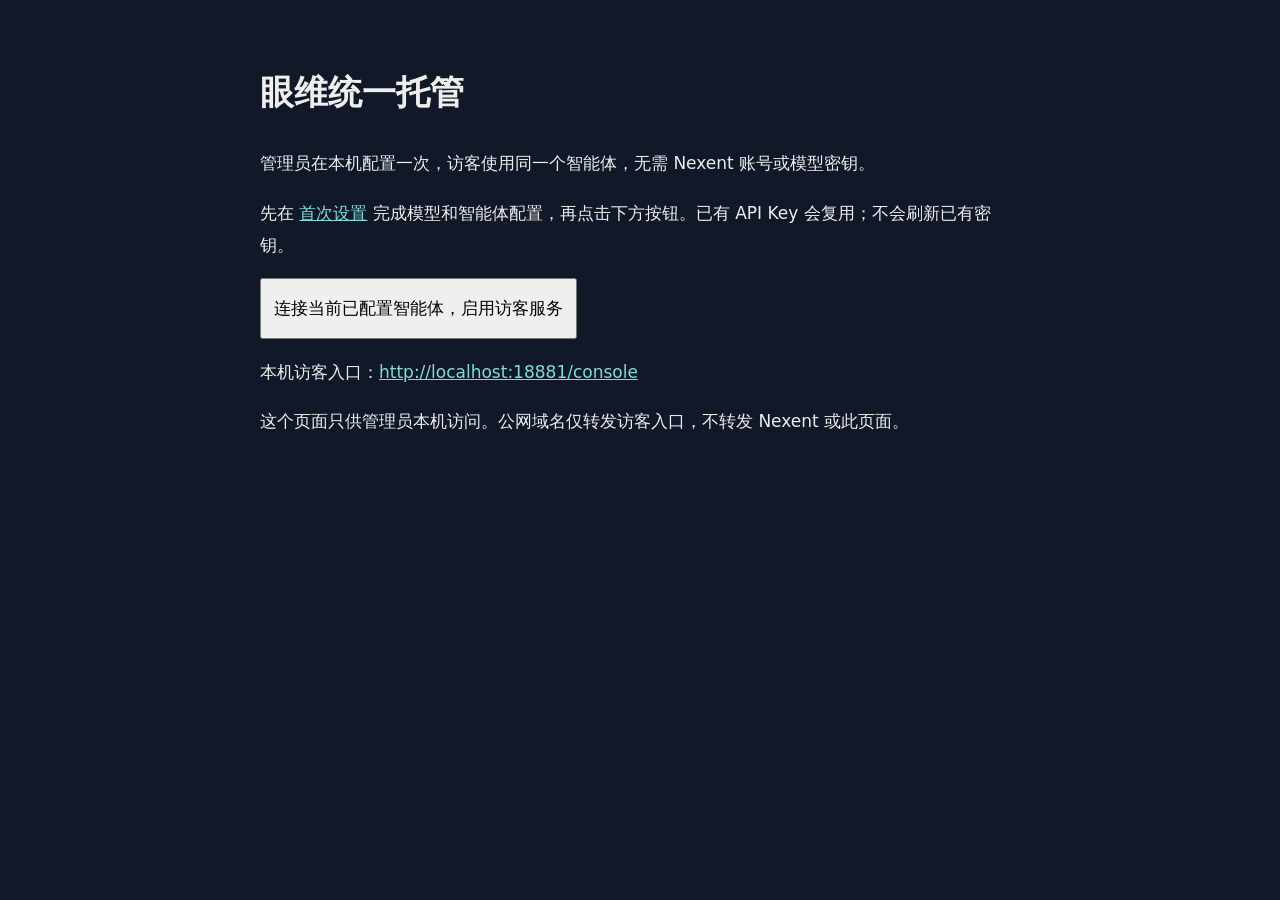
<file: integration/hosting-admin.html>
<!doctype html><html lang="zh-CN"><meta charset="utf-8"><title>眼维 · 托管管理</title><style>body{background:#111827;color:#eee;max-width:760px;margin:60px auto;font:17px/1.9 system-ui}a{color:#82dada}button{padding:12px;font:inherit}</style><h1>眼维统一托管</h1><p>管理员在本机配置一次，访客使用同一个智能体，无需 Nexent 账号或模型密钥。</p><p>先在 <a href="/integration">首次设置</a> 完成模型和智能体配置，再点击下方按钮。已有 API Key 会复用；不会刷新已有密钥。</p><button id="enable">连接当前已配置智能体，启用访客服务</button><pre id="status"></pre><p>本机访客入口：<a href="http://localhost:18881/console">http://localhost:18881/console</a></p><p>这个页面只供管理员本机访问。公网域名仅转发访客入口，不转发 Nexent 或此页面。</p><script>document.querySelector('#enable').onclick=async e=>{e.target.disabled=true;try{const r=await fetch('/api/integration/hosting',{method:'POST',headers:{'Content-Type':'application/json'},body:'{}'});const d=await r.json();document.querySelector('#status').textContent=r.ok?'配置完成，访客无需登录 Nexent。':d.error?.message||'配置失败'}catch{document.querySelector('#status').textContent='连接失败，请检查后台服务'}finally{e.target.disabled=false}}</script></html>
</file>
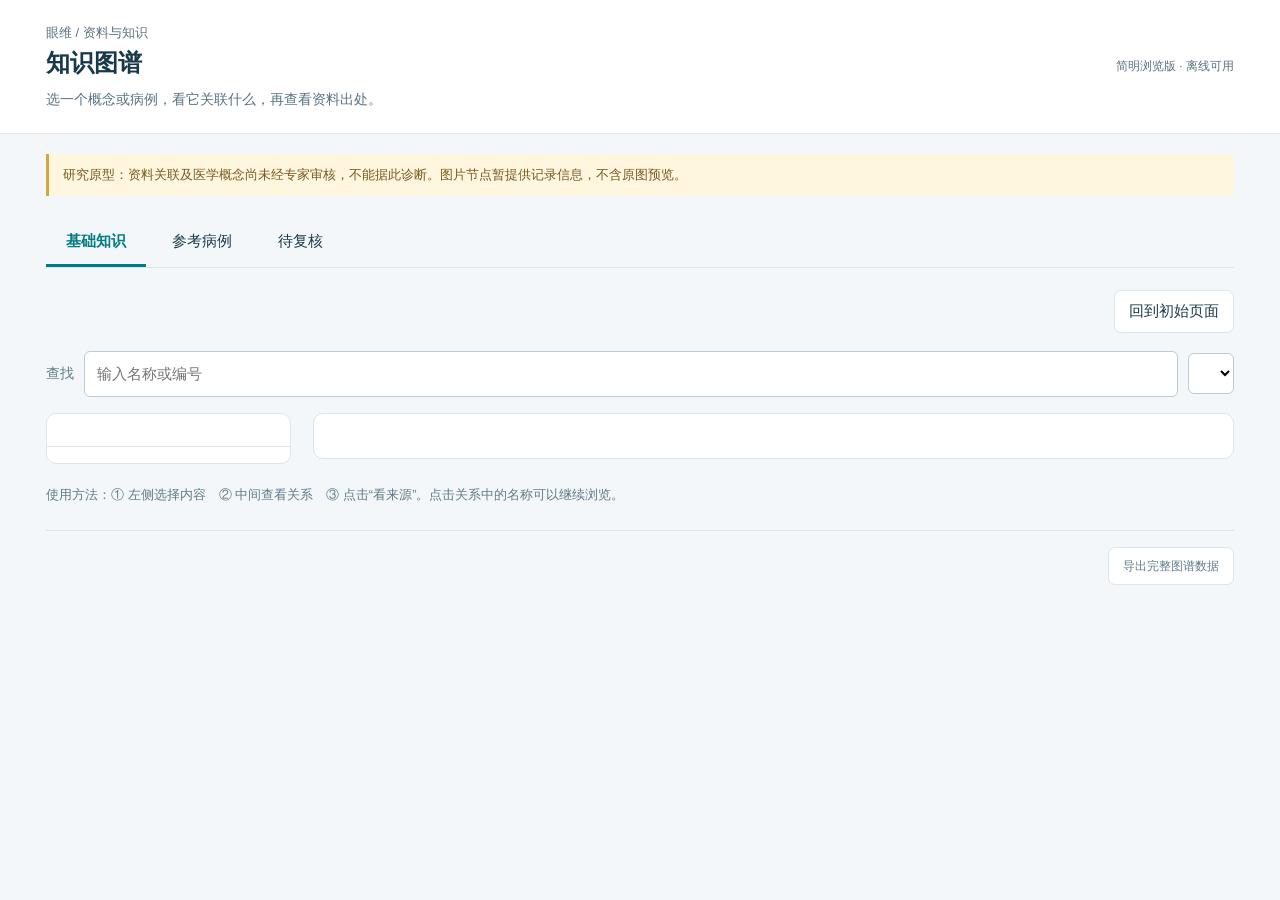
<file: research/knowledge-graph/viewer_template.html>
<!doctype html>
<html lang="zh-CN"><head><meta charset="utf-8"><meta name="viewport" content="width=device-width,initial-scale=1"><link rel="icon" href="data:,"><title>眼维知识图谱 · 简明浏览版</title>
<style>
:root{font-family:"Microsoft YaHei","Segoe UI",sans-serif;color:#19394a;background:#f4f7f9;font-size:15px;line-height:1.65;--teal:#007c82;--border:#dbe5ea}*{box-sizing:border-box}body{margin:0}button,input,select{font:inherit}button{cursor:pointer;color:inherit;background:white;border:1px solid var(--border);border-radius:7px;padding:9px 14px;line-height:1.5}button:hover{border-color:var(--teal);background:#edf8f7}button:focus-visible,input:focus-visible,select:focus-visible,a:focus-visible{outline:3px solid #45a8af;outline-offset:3px}button:disabled{opacity:.45;cursor:default}h1,h2,h3,p{margin:0}h1{font-size:24px}h2{font-size:22px}h3{font-size:17px}a{color:var(--teal)}header{background:white;border-bottom:1px solid var(--border)}.top{max-width:1240px;margin:auto;padding:22px 26px;display:flex;justify-content:space-between;gap:20px;align-items:center}.brand{font-size:13px;color:#587282}.top p{color:#587282;margin-top:5px;font-size:14px}.version{font-size:12px;color:#587282;white-space:nowrap}.shell{max-width:1240px;margin:auto;padding:20px 26px 50px}.notice{font-size:13px;padding:10px 14px;background:#fff6df;border-left:3px solid #d2a641;color:#79591c}.tabs{display:flex;gap:6px;margin:22px 0;border-bottom:1px solid var(--border)}.tabs button{background:transparent;border:0;border-radius:0;padding:12px 20px;border-bottom:3px solid transparent}.tabs button[aria-selected=true]{border-bottom-color:var(--teal);color:var(--teal);font-weight:700}.intro{display:flex;justify-content:space-between;align-items:center;gap:16px;margin-bottom:18px}.muted{color:#607b8a;font-size:14px}.intro p{margin-top:5px}.toolbar{display:flex;gap:10px;flex-wrap:wrap;margin:16px 0;align-items:center}input,select{padding:10px 12px;background:white;border:1px solid #b9cbd6;border-radius:6px;min-width:0}input{flex:1;min-width:180px}.workspace{display:grid;grid-template-columns:245px minmax(0,1fr);gap:22px;align-items:start}.panel{background:white;border:1px solid var(--border);border-radius:10px;min-width:0}.panel-head{padding:16px 18px;border-bottom:1px solid var(--border)}.items{padding:8px;max-height:560px;overflow:auto}.item{display:block;width:100%;text-align:left;border:0;border-radius:6px;margin-bottom:3px;padding:10px 12px;overflow-wrap:anywhere}.item small{display:block;font-size:12px;color:#607b8a}.item[aria-current=true]{background:#e5f4f2;color:#006f76}.content{padding:22px}.tag{font-size:12px;padding:3px 8px;background:#e5f4f2;color:#00737b;border-radius:4px;display:inline-block}.warning{background:#fff3d8;color:#875b1b}.selected-title{display:flex;align-items:start;justify-content:space-between;gap:12px}.selected-title h3{font-size:20px;overflow-wrap:anywhere}.summary{margin:8px 0 18px}.relation-list{display:grid;gap:10px}.relation-row{border:1px solid var(--border);border-radius:8px;padding:14px;display:grid;grid-template-columns:minmax(0,1fr) 136px minmax(0,1fr) 88px;gap:12px;align-items:center}.entity{border:0;background:#edf5f8;text-align:left;padding:10px 12px;overflow-wrap:anywhere;width:100%;height:auto}.entity small{display:block;font-size:12px;color:#607b8a}.relation{color:#497280;text-align:center;font-size:13px;overflow-wrap:anywhere}.relation:after{content:'⟶';display:block;font-size:23px;line-height:1.2;color:#8cabb7}.source{font-size:13px;padding:8px}.pager{display:flex;gap:12px;align-items:center;justify-content:center;margin-top:18px;flex-wrap:wrap}.pager span{font-size:13px;color:#607b8a}.empty{padding:35px 18px;text-align:center;color:#607b8a}.help{margin-top:20px;font-size:13px;color:#607b8a}.query-box{background:#edf7f6;border:1px solid #c9e4df;border-radius:8px;padding:16px;margin-bottom:20px}.query-box p{font-size:13px;margin:5px 0 10px}.query-box button{color:var(--teal)}.result-info{margin-bottom:15px}.result-item{margin-bottom:10px;padding:14px;border:1px solid var(--border);border-radius:8px}.result-item button{margin-top:8px}.result-item p{font-size:13px;color:#607b8a;overflow-wrap:anywhere}.details{margin-top:20px;border-top:1px solid var(--border);padding-top:14px}.details summary{cursor:pointer;color:#607b8a;font-size:13px}.properties{font-size:13px;overflow-wrap:anywhere;max-height:320px;overflow:auto}.properties p{margin:8px 0}.text-record{padding:14px;background:#f4f7f9;font-size:14px;white-space:pre-wrap;overflow-wrap:anywhere;margin:12px 0}.info{padding:13px;background:#f4f7f9;font-size:13px;color:#607b8a;margin-top:12px}dialog{width:min(680px,calc(100% - 28px));max-height:85vh;border:1px solid var(--border);border-radius:12px;padding:24px;color:#19394a;overflow:auto}dialog::backdrop{background:#152d3f88}.dialog-head{display:flex;justify-content:space-between;align-items:center;gap:15px;margin-bottom:16px}.evidence{border-top:1px solid var(--border);margin-top:15px;padding-top:15px;overflow-wrap:anywhere}.evidence p{margin:8px 0}.evidence small{color:#607b8a}.footer{margin-top:24px;border-top:1px solid var(--border);padding-top:16px;font-size:12px;color:#607b8a;display:flex;justify-content:space-between;gap:15px;flex-wrap:wrap}[hidden]{display:none!important}
@media(max-width:1000px){.workspace{grid-template-columns:210px minmax(0,1fr)}.relation-row{grid-template-columns:minmax(0,1fr) 90px minmax(0,1fr)}.source{grid-column:1/-1;justify-self:end}.content{padding:16px}}
@media(max-width:680px){.top,.shell{padding:16px}.version{display:none}.workspace{grid-template-columns:1fr}.items{max-height:190px}.intro{display:block}.tabs button{padding:11px 12px}.relation-row{grid-template-columns:1fr;gap:5px}.relation{display:flex;align-items:center;justify-content:center;gap:10px}.relation:after{content:'↓';font-size:20px}.source{grid-column:auto;justify-self:stretch}.content{padding:15px}.selected-title{display:block}.selected-title .tag{margin-top:8px}.toolbar select{width:100%}.toolbar input{width:100%}.intro h2{font-size:20px}.footer button{width:100%}}
</style></head><body>
<header><div class="top"><div><div class="brand">眼维 / 资料与知识</div><h1>知识图谱</h1><p>选一个概念或病例，看它关联什么，再查看资料出处。</p></div><span class="version">简明浏览版 · 离线可用</span></div></header>
<main class="shell"><div class="notice">研究原型：资料关联及医学概念尚未经专家审核，不能据此诊断。图片节点暂提供记录信息，不含原图预览。</div>
<nav class="tabs" role="tablist" aria-label="浏览内容"><button role="tab" id="basicTab" aria-selected="true">基础知识</button><button role="tab" id="caseTab" aria-selected="false">参考病例</button><button role="tab" id="reviewTab" aria-selected="false">待复核</button></nav>
<div class="intro"><div><h2 id="pageTitle"></h2><p class="muted" id="pageHint"></p></div><button id="reset">回到初始页面</button></div>
<div class="query-box" id="queryBox" hidden><h3>不知道从哪里开始？</h3><p>试查参考库中同时标注“出血”和项目位置“黄斑区”的病例。位置仍需复核。</p><button id="query">查黄斑区出血参考病例</button><button id="clearQuery" hidden>返回全部病例</button></div>
<div class="toolbar"><label for="search" class="muted">查找</label><input id="search" placeholder="输入名称或编号"><select id="filter" aria-label="筛选类别"></select></div>
<div class="workspace"><aside class="panel"><div class="panel-head"><h3 id="listTitle"></h3><p class="muted" id="listCount" aria-live="polite"></p></div><div class="items" id="items"></div></aside><section class="panel content" id="content" aria-label="关系详情"></section></div>
<p class="help">使用方法：① 左侧选择内容　② 中间查看关系　③ 点击“看来源”。点击关系中的名称可以继续浏览。</p>
<footer class="footer"><span id="counts"></span><button id="export">导出完整图谱数据</button></footer></main>
<dialog id="sourceDialog"><div class="dialog-head"><h2>这条关系的依据</h2><button id="closeDialog">关闭</button></div><div id="sourceContent"></div></dialog>
<script>
const G=__GRAPH_JSON__,nodes=new Map(G.nodes.map(n=>[n.id,n]));const $=id=>document.getElementById(id);
const names={CaseRecord:'病例记录',ImageAsset:'图片记录',RegionAnnotation:'标注区域',LesionConcept:'病灶',TextRecord:'文字记录',Disease:'疾病',Anatomy:'部位',Laterality:'推导眼别',SeverityDraft:'程度草案',Modality:'影像类型'};
const statuses={IMPORTED_PENDING:'导入记录 · 待审核',REVIEW_REQUIRED:'项目推导 · 待复核',MENTION_ONLY:'仅文字提及',SOURCE_BACKED_NOT_EXPERT_REVIEWED:'有文献出处 · 未经专家审核'};
let mode='basic',selected='disease:DR',page=0,caseSubset=null,reviewPage=0;
function el(tag,text,cls){const n=document.createElement(tag);if(text!==undefined)n.textContent=text;if(cls)n.className=cls;return n}
function button(text,fn,cls){const b=el('button',text,cls);b.type='button';b.onclick=fn;return b}
function label(n){if(n.type==='CaseRecord')return '参考病例 '+n.id.split('_').pop().replace(/^0+/,'');if(n.type==='ImageAsset')return '眼底图片 '+n.id.split('_').pop().replace(/^0+/,'');if(n.type==='RegionAnnotation')return '标注区域 '+n.id.replace('REG_IDRiD_','');if(n.type==='TextRecord')return '文字记录 '+n.id.replace('TXT_IDRiD_','');return n.label}
function setMode(next){mode=next;page=0;reviewPage=0;caseSubset=null;$('search').value='';for(const m of ['basic','case','review'])$(m+'Tab').setAttribute('aria-selected',m===mode?'true':'false');$('pageTitle').textContent={basic:'了解基础知识',case:'查看参考病例',review:'检查待复核关系'}[mode];$('pageHint').textContent={basic:'这里展示少量基础概念；病灶与疾病的关联不能单独用来确诊。',case:'81条项目病例记录，按图片组织，不代表81名已确认患者。',review:'这些字段由项目规则推导，请回到原始资料核对；此页只浏览，不保存审核意见。'}[mode];$('queryBox').hidden=mode!=='case';$('clearQuery').hidden=true;const select=$('filter');select.replaceChildren();const opts=mode==='basic'?[['','全部概念'],['Disease','疾病'],['LesionConcept','病灶'],['Anatomy','部位']]:mode==='case'?[['','全部病例']]:[['','全部推导关系'],['PROJECT_LOCATION','位置'],['PROJECT_EYE','眼别'],['PROJECT_SEVERITY','程度']];for(const [v,t]of opts){const o=el('option',t);o.value=v;select.append(o)}selected=mode==='case'?'CASE_IDRiD_000055':'disease:DR';renderList();if(mode!=='review')showNode(selected);else renderReview()}
function renderList(){const q=$('search').value.trim().toLowerCase(),type=$('filter').value;const box=$('items');box.replaceChildren();if(mode==='review'){renderReview();return}let found=G.nodes.filter(n=>mode==='case'?n.type==='CaseRecord'&&(!caseSubset||caseSubset.has(n.id)):['Disease','LesionConcept','Anatomy'].includes(n.type));found=found.filter(n=>(!type||n.type===type)&&(!q||(n.label+' '+n.id+' '+label(n)).toLowerCase().includes(q)));$('listTitle').textContent=mode==='case'?'病例列表':'概念列表';$('listCount').textContent='共 '+found.length+' 项';if(!found.length)box.append(el('p','没有找到，请更换关键词或清除筛选。','empty'));for(const n of found){const b=button(label(n),()=>showNode(n.id),'item');b.dataset.id=n.id;b.append(el('small',names[n.type]+' · '+n.id));b.setAttribute('aria-current',n.id===selected?'true':'false');box.append(b)}}
function entity(id){const n=nodes.get(id);const b=button(label(n),()=>showNode(id),'entity');b.append(el('small',names[n.type]));return b}
function row(edge){const r=el('div',undefined,'relation-row');r.append(entity(edge.source),el('span',edge.label,'relation'),entity(edge.target),button('看来源',()=>source(edge),'source'));return r}
function pager(total,current,change){const pages=Math.max(1,Math.ceil(total/6)),nav=el('div',undefined,'pager'),prev=button('上一页',()=>change(current-1)),next=button('下一页',()=>change(current+1));prev.disabled=current===0;next.disabled=current>=pages-1;nav.append(prev,el('span',`第 ${current+1} / ${pages} 页 · 共 ${total} 条关系`),next);return nav}
function showNode(id,p=0){const n=nodes.get(id);if(!n)return;selected=id;page=p;const all=G.edges.filter(e=>e.source===id||e.target===id),box=$('content');box.replaceChildren();const heading=el('div',undefined,'selected-title');heading.append(el('h3',label(n)),el('span',names[n.type],'tag'));box.append(heading,el('p',`共 ${all.length} 条直接关系。下方从左往右读：某个对象 → 关系 → 另一个对象。`,'muted summary'));
if(n.type==='ImageAsset')box.append(el('p','当前离线包仅有图片记录和标注信息，没有附带原始图片，暂不能预览。','info'));
if(n.type==='TextRecord')box.append(el('p',n.properties.text||'此记录没有正文。','text-record'),el('p','来源文字可能为项目合成内容，不能当成真实临床报告。','info'));
const list=el('div',undefined,'relation-list');for(const edge of all.slice(p*6,p*6+6))list.append(row(edge));if(!all.length)list.append(el('p','暂时没有关联资料。','empty'));box.append(list,pager(all.length,p,next=>showNode(id,next)));
const detail=el('details',undefined,'details');detail.append(el('summary','查看记录编号和原始字段'));const props=el('div',undefined,'properties');props.append(el('p','记录编号：'+n.id));for(const[k,v]of Object.entries(n.properties||{})){if(v!==null&&v!=='')props.append(el('p',k+'：'+(typeof v==='object'?JSON.stringify(v):v)))}detail.append(props);box.append(detail);for(const b of document.querySelectorAll('.item'))b.setAttribute('aria-current',b.dataset.id===id?'true':'false')}
function source(edge){const box=$('sourceContent');box.replaceChildren(el('p',label(nodes.get(edge.source))+' → '+edge.label+' → '+label(nodes.get(edge.target))),el('span',statuses[edge.status]||edge.status,'tag warning'));for(const ev of edge.evidence){const d=el('div',undefined,'evidence');d.append(el('p',ev.document||'来源记录'),el('small',ev.locator),el('p',ev.excerpt));if(ev.transform)d.append(el('p','处理方式：'+ev.transform,'muted'));if(ev.note)d.append(el('p',ev.note,'muted'));if(ev.url&&/^https?:\/\//.test(ev.url)){const a=el('a','打开原始文献');a.href=ev.url;a.target='_blank';a.rel='noopener noreferrer';d.append(a)}const extra=el('details');extra.append(el('summary','查看技术字段'),el('p',JSON.stringify(ev,null,2),'properties'));d.append(extra);box.append(d)}$('sourceDialog').showModal()}
function renderReview(){const q=$('search').value.trim().toLowerCase(),type=$('filter').value;const edges=G.edges.filter(e=>e.status==='REVIEW_REQUIRED'&&(!type||e.relation===type)&&(!q||(nodes.get(e.source).label+' '+e.label+' '+nodes.get(e.target).label+' '+e.source).toLowerCase().includes(q)));$('listTitle').textContent='复核说明';$('listCount').textContent=edges.length+' 条匹配关系';$('items').replaceChildren(el('p','这里列出位置、眼别和程度的项目推导。点击“看来源”检查依据；审核结果暂不能在此保存。','info'));const box=$('content');box.replaceChildren(el('h3','待复核关系'),el('p','631是明确标记为推导的关系数；其他导入或提及关系同样不等于审核通过。','muted summary'));const list=el('div',undefined,'relation-list');for(const edge of edges.slice(reviewPage*6,reviewPage*6+6))list.append(row(edge));if(!edges.length)list.append(el('p','没有匹配关系，请更换筛选条件。','empty'));box.append(list,pager(edges.length,reviewPage,next=>{reviewPage=next;renderReview()}))}
function runQuery(){const bleed=new Set(G.edges.filter(e=>e.relation==='ANNOTATED_AS'&&e.target==='lesion:HE').map(e=>e.source)),location=new Set(G.edges.filter(e=>e.relation==='PROJECT_LOCATION'&&e.target==='anatomy:MACULA').map(e=>e.source));const regions=new Set([...bleed].filter(x=>location.has(x))),images=new Set(G.edges.filter(e=>e.relation==='HAS_REGION'&&regions.has(e.target)).map(e=>e.source));caseSubset=new Set(G.edges.filter(e=>e.relation==='HAS_IMAGE'&&images.has(e.target)).map(e=>e.source));$('search').value='';$('clearQuery').hidden=false;renderList();const box=$('content');box.replaceChildren(el('h3','找到 '+caseSubset.size+' 条参考病例'),el('p','条件来自同一个标注区域：已有标注为出血，且项目推导位置为黄斑区。位置尚未审核，结果不能用于确诊。','muted summary'));for(const id of [...caseSubset].slice(0,6)){const d=el('div',undefined,'result-item');d.append(el('h3',label(nodes.get(id))),el('p',id),button('查看病例关系',()=>showNode(id)));box.append(d)}box.append(el('p','更多匹配病例请在左侧列表选择。','muted'))}
for(const m of ['basic','case','review'])$(m+'Tab').onclick=()=>setMode(m);$('search').oninput=()=>{reviewPage=0;renderList()};$('filter').onchange=()=>{reviewPage=0;renderList()};$('reset').onclick=()=>setMode('basic');$('query').onclick=runQuery;$('clearQuery').onclick=()=>setMode('case');$('closeDialog').onclick=()=>$('sourceDialog').close();$('sourceDialog').onclick=e=>{if(e.target===$('sourceDialog')){const r=e.target.getBoundingClientRect();if(e.clientX<r.left||e.clientX>r.right||e.clientY<r.top||e.clientY>r.bottom)e.target.close()}};
$('export').onclick=()=>{const a=document.createElement('a'),u=URL.createObjectURL(new Blob([JSON.stringify(G,null,2)],{type:'application/json'}));a.href=u;a.download='yanwei-graph.json';a.click();setTimeout(()=>URL.revokeObjectURL(u),1000)};
$('counts').textContent=`图谱数据：${G.nodes.length} 个节点 / ${G.edges.length} 条关系 · 规则原型，尚未接入 Nexent`;setMode('basic');
</script></body></html>
</file>
